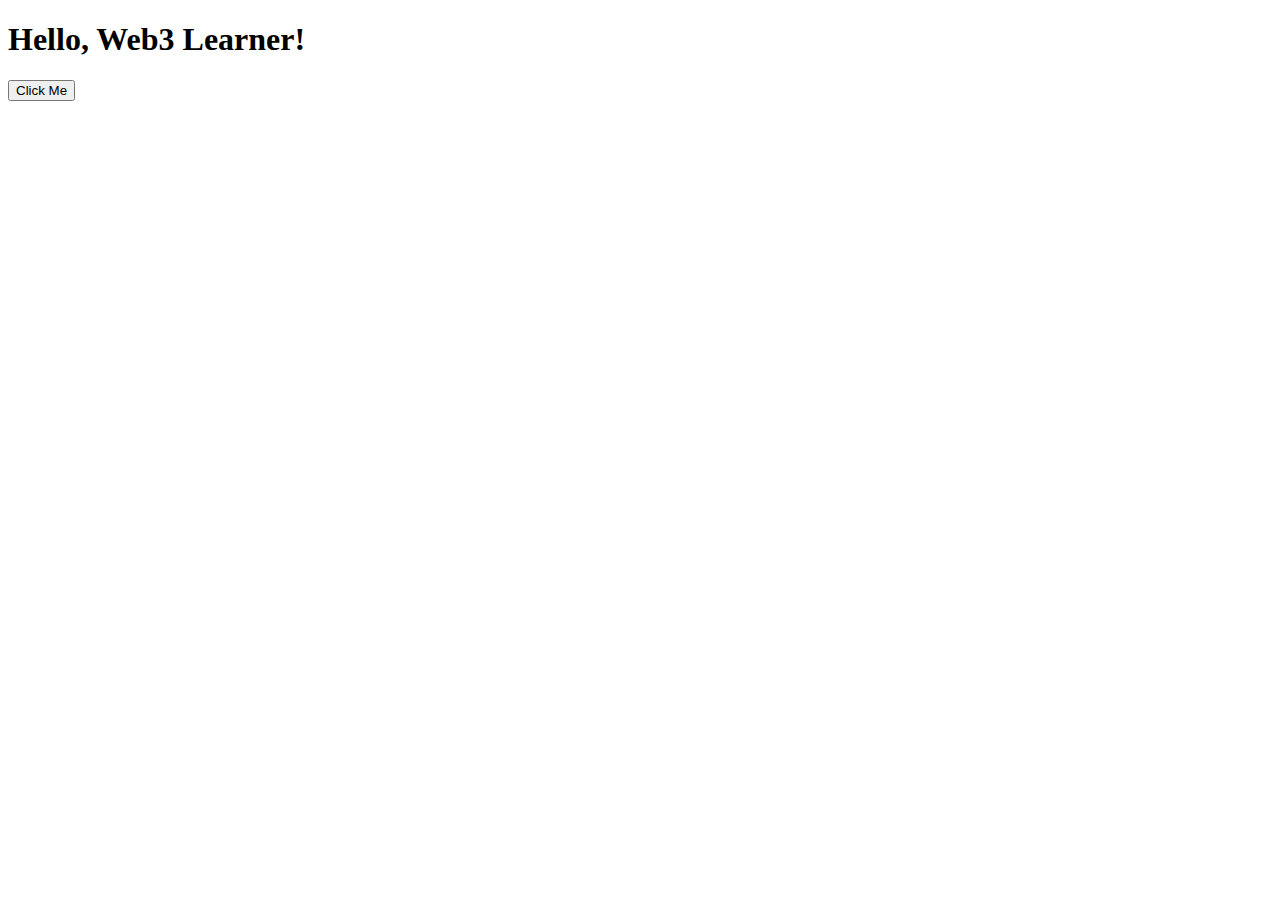
<file: Day12/index.html>
<!DOCTYPE html>
<html>
<head>
  <title>Day 12 - Events + DOM</title>
</head>
<body>
  <h1 id="heading">Hello, Web3 Learner!</h1>
  <button id="changeBtn">Click Me</button>

  <!-- Very important: this must be at the end -->
  <script src="script-toggle.js"></script>

</body>
</html>
</file>
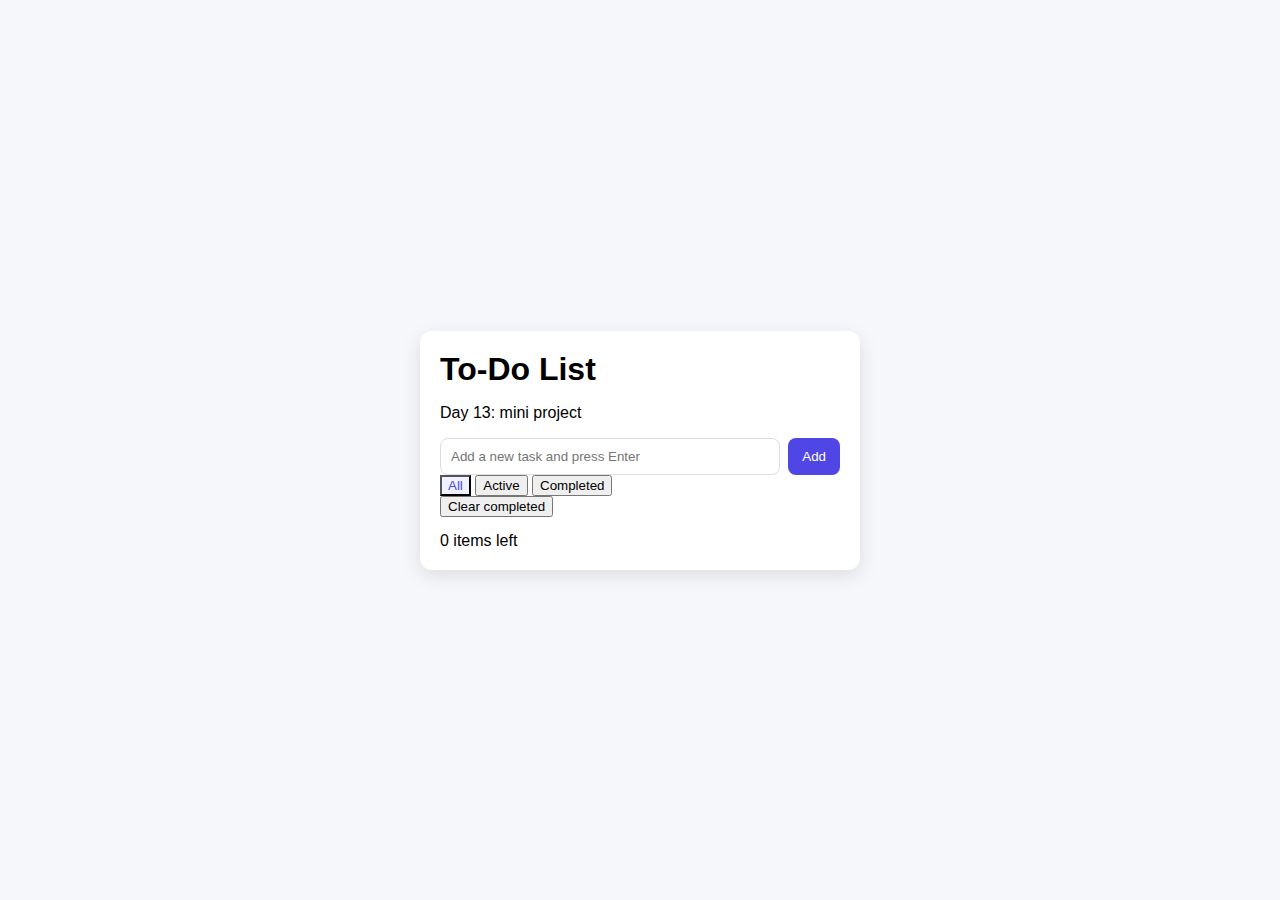
<file: day13/index.html>
<!doctype html>
<html lang="en">
<head>
  <meta charset="utf-8" />
  <meta name="viewport" content="width=device-width,initial-scale=1" />
  <title>Day13 — Simple To-Do List</title>
  <link rel="stylesheet" href="style.css">
</head>
<body>
  <div class="card">
    <header>
      <h1>To-Do List</h1>
      <p class="lead">Day 13: mini project</p>
    </header>

    <form id="todo-form">
      <input id="todo-input" type="text" placeholder="Add a new task and press Enter" />
      <button class="primary" type="submit">Add</button>
    </form>

    <div class="controls">
      <div class="filters">
        <button data-filter="all" class="active">All</button>
        <button data-filter="active">Active</button>
        <button data-filter="completed">Completed</button>
      </div>
      <button id="clear-completed">Clear completed</button>
    </div>

    <ul id="todo-list"></ul>

    <footer>
      <span id="count">0</span> items left
    </footer>
  </div>

  <script src="script.js"></script>
</body>
</html>
</file>
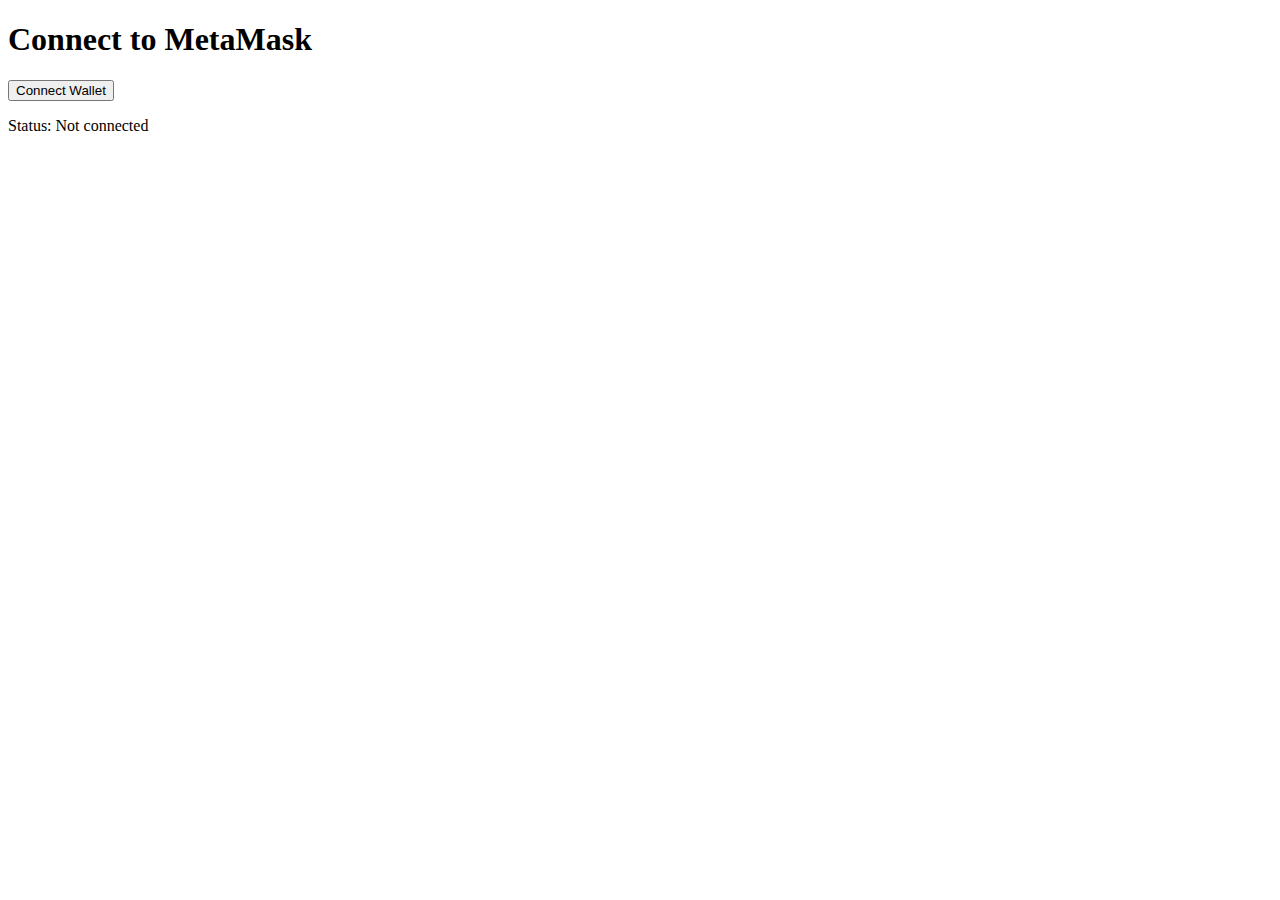
<file: day23/connect-metamask.html>
<!DOCTYPE html>
<html lang="en">
<head>
  <meta charset="UTF-8">
  <title>Connect to MetaMask</title>
</head>
<body>
  <h1>Connect to MetaMask</h1>
  <button id="connectButton">Connect Wallet</button>
  <p id="status">Status: Not connected</p>

  <script>
    const connectButton = document.getElementById('connectButton');
    const status = document.getElementById('status');

    // Check if MetaMask is installed
    if (typeof window.ethereum !== 'undefined') {
      console.log('✅ MetaMask is installed!');
    } else {
      alert('⚠️ Please install MetaMask to use this page.');
    }

    // Function to connect to MetaMask
    async function connectWallet() {
      if (typeof window.ethereum !== 'undefined') {
        try {
          const accounts = await ethereum.request({ method: 'eth_requestAccounts' });
          const account = accounts[0];
          status.innerText = `Connected: ${account}`;
          console.log('Connected account:', account);
        } catch (error) {
          console.error(error);
          status.innerText = 'Connection failed or rejected.';
        }
      } else {
        alert('MetaMask not installed!');
      }
    }

    // Listen for button click
    connectButton.addEventListener('click', connectWallet);
  </script>
</body>
</html>
</file>
<file: day13/style.css>
body {
  font-family: Arial, sans-serif;
  background: #f6f7fb;
  display: flex;
  align-items: center;
  justify-content: center;
  height: 100vh;
  margin: 0;
}

.card {
  background: #fff;
  padding: 20px;
  border-radius: 12px;
  box-shadow: 0 6px 20px rgba(0,0,0,.1);
  width: 400px;
}

h1 {
  margin: 0;
}

form {
  display: flex;
  margin-top: 10px;
}

input[type=text] {
  flex: 1;
  padding: 10px;
  border: 1px solid #ddd;
  border-radius: 8px;
}

button.primary {
  background: #4f46e5;
  color: white;
  border: none;
  padding: 10px 14px;
  margin-left: 8px;
  border-radius: 8px;
  cursor: pointer;
}

ul {
  list-style: none;
  padding: 0;
  margin: 15px 0;
}

li.todo-item {
  display: flex;
  align-items: center;
  justify-content: space-between;
  padding: 8px;
  border-bottom: 1px solid #eee;
}

li.todo-item.completed .text {
  text-decoration: line-through;
  color: #888;
}

.filters button.active {
  background: #eef2ff;
  color: #4f46e5;
}
</file>
